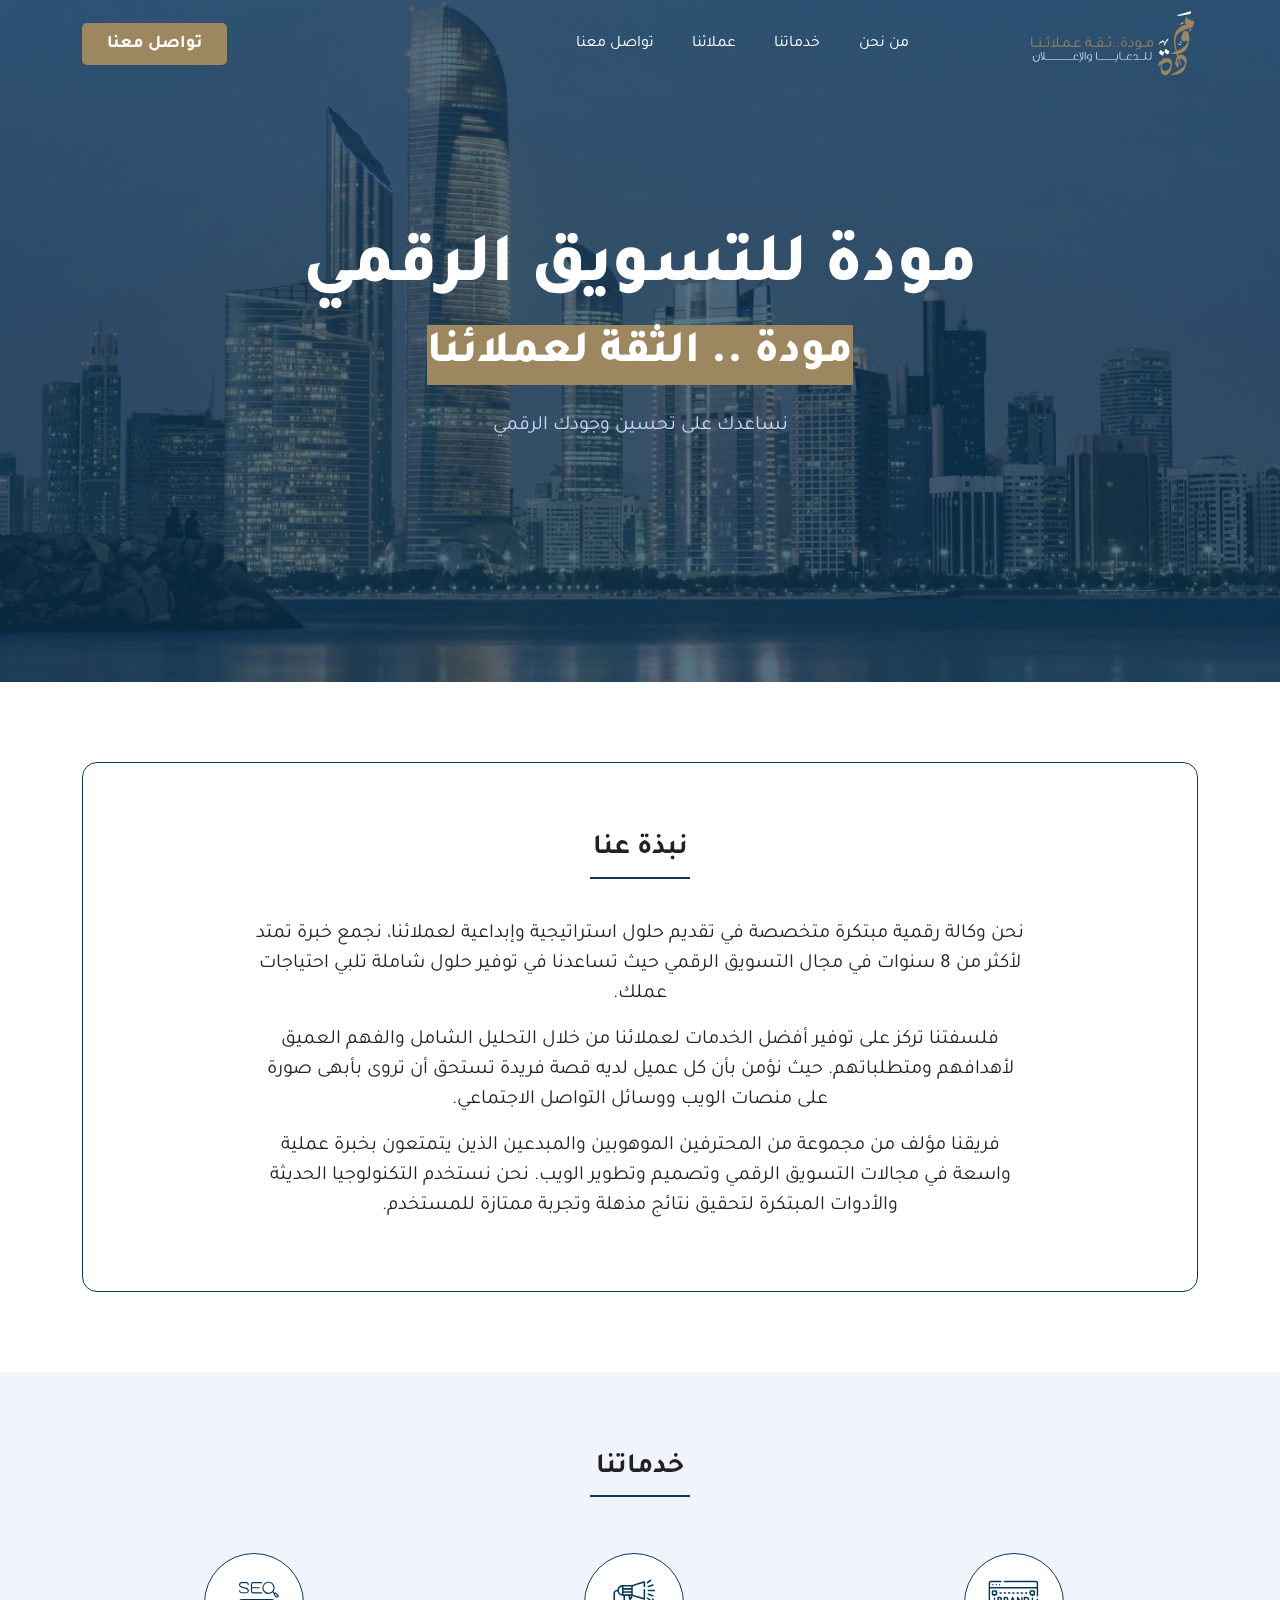
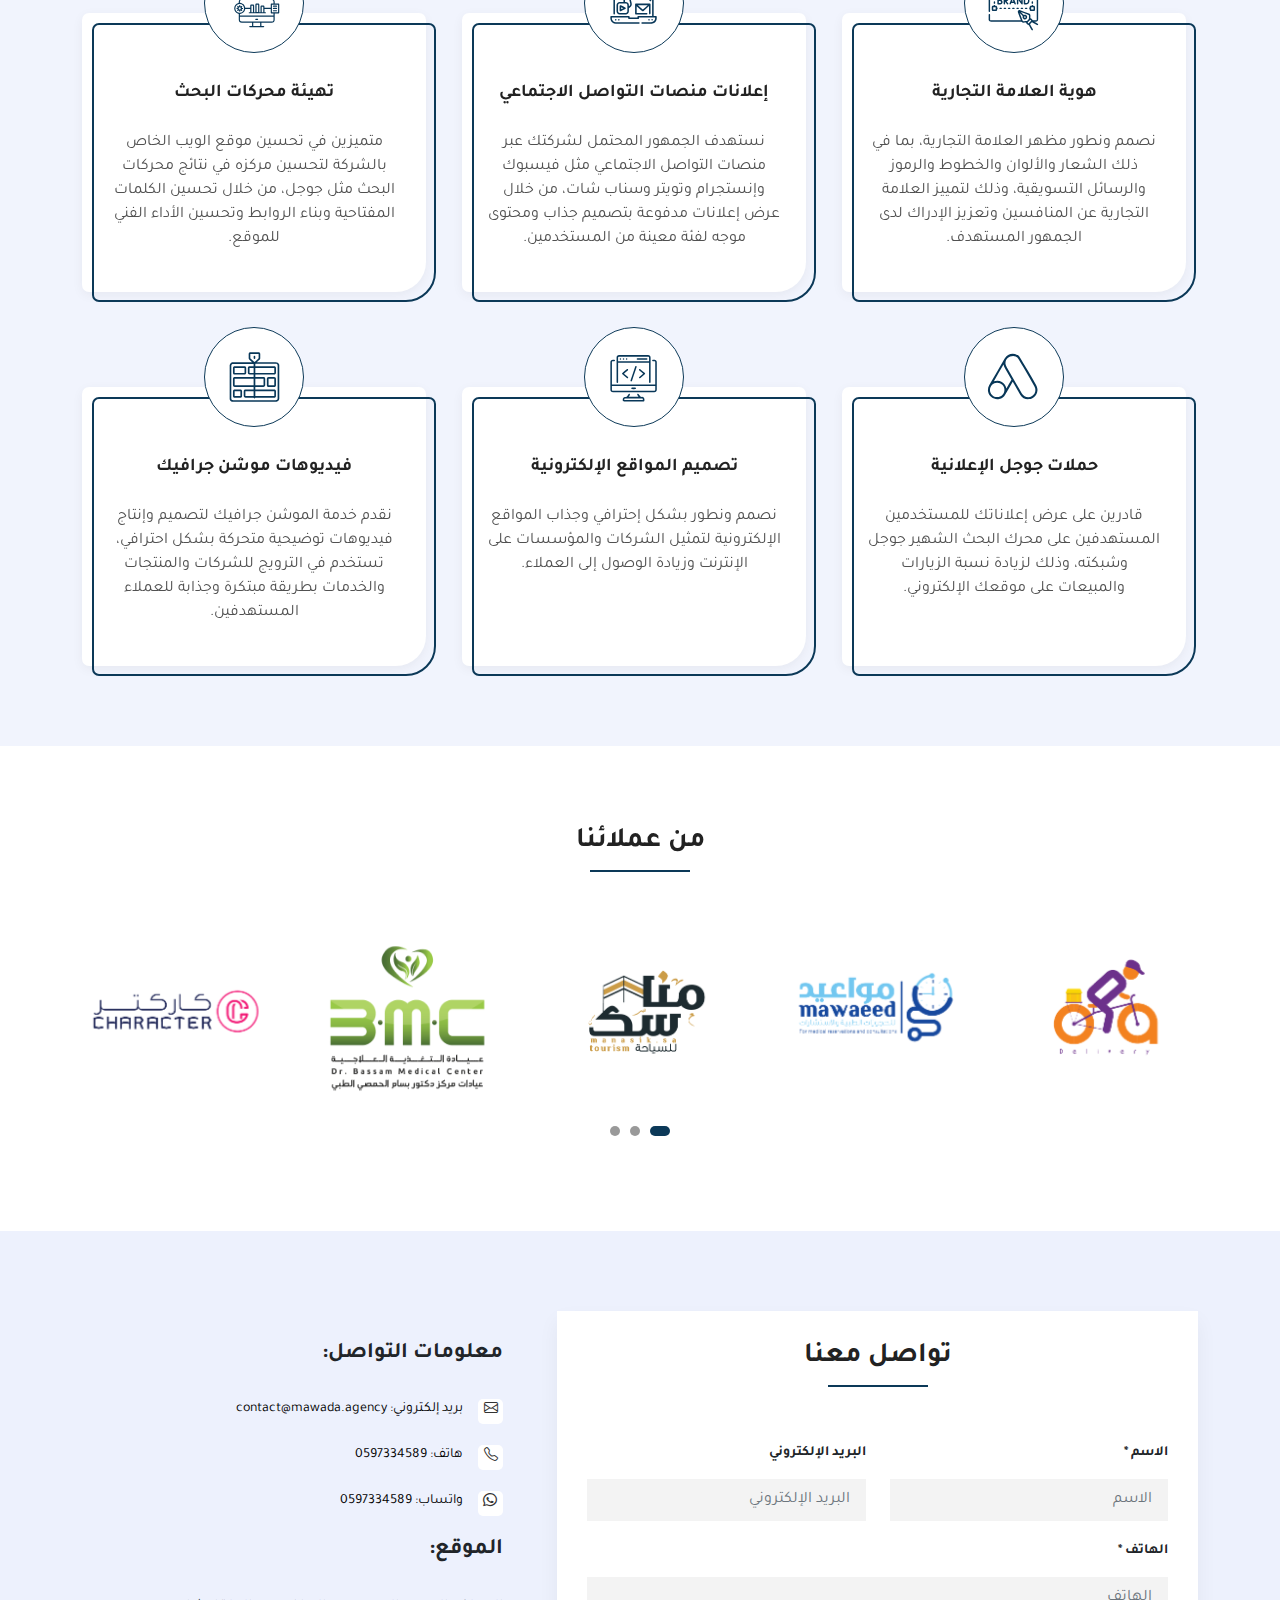
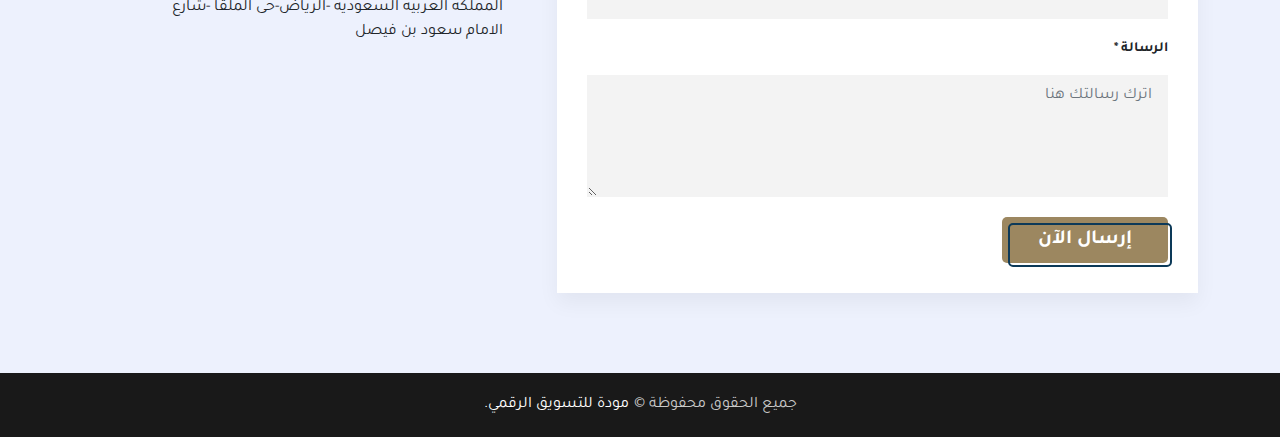
<file: index.html>
<!DOCTYPE html>
<html lang="ar" dir="rtl">
  <head>
    <meta charset="UTF-8">
    <meta name="description" content="نحن وكالة رقمية مبتكرة متخصصة في تقديم حلول استراتيجية وإبداعية لعملائنا، نجمع خبرة تمتد لأكثر من 8 سنوات في مجال التسويق الرقمي حيث تساعدنا في توفير حلول شاملة تلبي احتياجات عملك.">
    <meta http-equiv="Content-Type" content="text/html; charset=utf-8">
    <meta name="keywords" content="">
    <meta name="viewport" content="width=device-width, initial-scale=1.0">
    <link rel="shortcut icon" href="../images/favicon.svg"><!--[if lt IE 9]>
<script src="//cdnjs.cloudflare.com/ajax/libs/html5shiv/r29/html5.min.js">
</script>
<![endif]-->
    <title>مودة | الرئيسية</title>
    <link rel="preconnect" href="https://fonts.gstatic.com" crossorigin>
    <link href="https://fonts.googleapis.com/css2?family=Tajawal:wght@500;700&amp;display=swap" rel="stylesheet">
    <link rel="stylesheet" href="css/style.css">
  </head>
  <body>
    <div class="main-wrapper">
      <!--header-->
      <header> 
        <!--navbar desktop-->
        <nav class="navbar main-nav navbar-expand-lg">
          <div class="container"><a class="navbar-brand" href="/"> <img class="white" src="images/white-logo.svg" alt="مودة"><img class="colored" src="images/logo.svg" alt="مودة"></a>
            <div class="collapse navbar-collapse" id="navbarNav">
              <ul class="navbar-nav">
                <li class="nav-item"><a class="nav-link" href="#about">من نحن</a></li>
                <li class="nav-item"><a class="nav-link" href="#services">خدماتنا</a></li>
                <li class="nav-item"><a class="nav-link" href="#clients">عملائنا</a></li>
                <li class="nav-item"><a class="nav-link" href="#contact">تواصل معنا</a></li>
              </ul>
            </div><a class="phone-number d-none d-sm-block" href="tel:0597334589">تواصل معنا</a>
            <button class="navbar-toggler" type="button" data-bs-toggle="offcanvas" data-bs-target="#side_menu" aria-controls="side_menu" aria-expanded="false" aria-label="Toggle navigation">
              <div class="hamburger-menu"><span></span><span></span><span></span></div>
            </button>
          </div>
        </nav>
        <!--navbar desktop-->
        <!--side menu in mobile only-->
        <div class="offcanvas offcanvas-start" id="side_menu" data-bs-scroll="true" tabindex="-1" aria-labelledby="side_menu_label">
          <div class="offcanvas-header">
            <button class="btn-close btn-close-dark" type="button" data-bs-dismiss="offcanvas" data-bs-target="#side_menu" aria-controls="side_menu" aria-label="Close"></button>
          </div>
          <div class="offcanvas-body">
            <div class="navbar">
              <div class="collapsed navbar-collapse" id="navbarNavSide">
                <ul class="navbar-nav">
                  <li class="nav-item"><a class="nav-link" href="#about">من نحن</a></li>
                  <li class="nav-item"><a class="nav-link" href="#services">خدماتنا</a></li>
                  <li class="nav-item"><a class="nav-link" href="#clients">عملائنا</a></li>
                  <li class="nav-item"><a class="nav-link" href="#contact">تواصل معنا</a></li>
                </ul>
              </div>
            </div>
          </div>
        </div>
        <!--side menu in mobile only-->
      </header>
      <!--header-->
      <!--main slider-->
      <section class="main-slider">
        <div class="main-slider-content">
          <div class="container">
            <div class="slider-text">
              <h1>مودة للتسويق الرقمي<br><span class="diff-color">مودة .. الثقة لعملائنا</span></h1>
              <p>نساعدك على تحسين وجودك الرقمي</p>
            </div>
          </div>
        </div>
      </section>
      <!--main slider-->
      <!--about-->
      <section class="about" id="about">
        <div class="container">
          <div class="content">
            <div class="main-title">
              <h2>نبذة عنا<span class="line"></span></h2>
            </div>
            <div class="about-content">
              <div class="about-text">
                <p class="mb-3">نحن وكالة رقمية مبتكرة متخصصة في تقديم حلول استراتيجية وإبداعية لعملائنا، نجمع خبرة تمتد لأكثر من 8 سنوات في مجال التسويق الرقمي حيث تساعدنا في توفير حلول شاملة تلبي احتياجات عملك.</p>
                <p class="mb-3">فلسفتنا تركز على توفير أفضل الخدمات لعملائنا من خلال التحليل الشامل والفهم العميق لأهدافهم ومتطلباتهم. حيث نؤمن بأن كل عميل لديه قصة فريدة تستحق أن تروى بأبهى صورة على منصات الويب ووسائل التواصل الاجتماعي.</p>
                <p>فريقنا مؤلف من مجموعة من المحترفين الموهوبين والمبدعين الذين يتمتعون بخبرة عملية واسعة في مجالات التسويق الرقمي وتصميم وتطوير الويب. نحن نستخدم التكنولوجيا الحديثة والأدوات المبتكرة لتحقيق نتائج مذهلة وتجربة ممتازة للمستخدم.</p>
              </div>
            </div>
          </div>
        </div>
      </section>
      <!--about-->
      <!--services-->
      <section class="services" id="services">
        <div class="container">
          <div class="main-title">
            <h2>خدماتنا<span class="line"></span></h2>
          </div>
          <div class="services-content">
            <div class="row justify-content-center">
              <div class="box col-lg-4 col-md-6">
                <div class="services-box">
                  <div class="icon"><img class="img-fluid" src="images/services/01.svg" alt="هوية العلامة التجارية"></div>
                  <div class="text">
                    <h3 class="subtitle">هوية العلامة التجارية</h3>
                    <p class="details">نصمم ونطور مظهر العلامة التجارية، بما في ذلك الشعار والألوان والخطوط والرموز والرسائل التسويقية، وذلك لتمييز العلامة التجارية عن المنافسين وتعزيز الإدراك لدى الجمهور المستهدف.</p>
                  </div>
                </div>
              </div>
              <div class="box col-lg-4 col-md-6">
                <div class="services-box">
                  <div class="icon"><img class="img-fluid" src="images/services/03.svg" alt="إعلانات منصات التواصل الاجتماعي"></div>
                  <div class="text">
                    <h3 class="subtitle">إعلانات منصات التواصل الاجتماعي</h3>
                    <p class="details">نستهدف الجمهور المحتمل لشركتك عبر منصات التواصل الاجتماعي مثل فيسبوك وإنستجرام وتويتر وسناب شات، من خلال عرض إعلانات مدفوعة بتصميم جذاب ومحتوى موجه لفئة معينة من المستخدمين.</p>
                  </div>
                </div>
              </div>
              <div class="box col-lg-4 col-md-6">
                <div class="services-box">
                  <div class="icon"><img class="img-fluid" src="images/services/04.svg" alt="تهيئة محركات البحث"></div>
                  <div class="text">
                    <h3 class="subtitle">تهيئة محركات البحث</h3>
                    <p class="details">متميزين في تحسين موقع الويب الخاص بالشركة لتحسين مركزه في نتائج محركات البحث مثل جوجل، من خلال تحسين الكلمات المفتاحية وبناء الروابط وتحسين الأداء الفني للموقع.</p>
                  </div>
                </div>
              </div>
              <div class="box col-lg-4 col-md-6">
                <div class="services-box">
                  <div class="icon"><img class="img-fluid" src="images/services/05.svg" alt="حملات جوجل الإعلانية"></div>
                  <div class="text">
                    <h3 class="subtitle">حملات جوجل الإعلانية</h3>
                    <p class="details">قادرين على عرض إعلاناتك للمستخدمين المستهدفين على محرك البحث الشهير جوجل وشبكته، وذلك لزيادة نسبة الزيارات والمبيعات على موقعك الإلكتروني.</p>
                  </div>
                </div>
              </div>
              <div class="box col-lg-4 col-md-6">
                <div class="services-box">
                  <div class="icon"><img class="img-fluid" src="images/services/06.svg" alt="تصميم المواقع الإلكترونية"></div>
                  <div class="text">
                    <h3 class="subtitle">تصميم المواقع الإلكترونية</h3>
                    <p class="details">نصمم ونطور بشكل إحترافي وجذاب المواقع الإلكترونية لتمثيل الشركات والمؤسسات على الإنترنت وزيادة الوصول إلى العملاء.</p>
                  </div>
                </div>
              </div>
              <div class="box col-lg-4 col-md-6">
                <div class="services-box">
                  <div class="icon"><img class="img-fluid" src="images/services/07.svg" alt="فيديوهات موشن جرافيك"></div>
                  <div class="text">
                    <h3 class="subtitle">فيديوهات موشن جرافيك</h3>
                    <p class="details">نقدم خدمة الموشن جرافيك لتصميم وإنتاج فيديوهات توضيحية متحركة بشكل احترافي، تستخدم في الترويج للشركات والمنتجات والخدمات بطريقة مبتكرة وجذابة للعملاء المستهدفين.</p>
                  </div>
                </div>
              </div>
            </div>
          </div>
        </div>
      </section>
      <!--services-->
      <!--clients-->
      <!--clients-->
      <!--clients-->
      <section class="clients" id="clients">
        <div class="container">
          <div class="main-title">
            <h2>من عملائنا<span class="line"></span></h2>
          </div>
          <div class="content">
            <div class="clients-carousel owl-carousel owl-theme">
              <div class="item"><img class="img-fluid" src="images/clients/01.png" alt=""></div>
              <div class="item"><img class="img-fluid" src="images/clients/02.png" alt=""></div>
              <div class="item"><img class="img-fluid" src="images/clients/03.png" alt=""></div>
              <div class="item"><img class="img-fluid" src="images/clients/04.png" alt=""></div>
              <div class="item"><img class="img-fluid" src="images/clients/05.png" alt=""></div>
              <div class="item"><img class="img-fluid" src="images/clients/06.png" alt=""></div>
              <div class="item"><img class="img-fluid" src="images/clients/07.png" alt=""></div>
              <div class="item"><img class="img-fluid" src="images/clients/08.png" alt=""></div>
              <div class="item"><img class="img-fluid" src="images/clients/09.png" alt=""></div>
              <div class="item"><img class="img-fluid" src="images/clients/10.png" alt=""></div>
              <div class="item"><img class="img-fluid" src="images/clients/11.png" alt=""></div>
              <div class="item"><img class="img-fluid" src="images/clients/12.png" alt=""></div>
            </div>
          </div>
        </div>
      </section>
      <!--clients-->
      <!--contact us-->
      <section class="contact" id="contact">
        <div class="container">
          <div class="content">
            <div class="row">
              <div class="col-md-7">
                <div class="contact-form">
                  <div class="main-title">
                    <h2>تواصل معنا<span class="line"></span></h2>
                  </div>
                  <form action="send.php" method="POST">
                    <div class="row">
                      <div class="col-lg-6">
                        <div class="form-group">
                          <label for="">الاسم *</label>
                          <input class="form-control" type="text" name="name" placeholder="الاسم" required>
                        </div>
                      </div>
                      <div class="col-lg-6">
                        <div class="form-group">
                          <label for="">البريد الإلكتروني</label>
                          <input class="form-control" type="email" name="email" placeholder="البريد الإلكتروني">
                        </div>
                      </div>
                      <div class="col-lg-12">
                        <div class="form-group">
                          <label for="">الهاتف *</label>
                          <input class="form-control" type="number" name="phone" placeholder="الهاتف" required>
                        </div>
                      </div>
                      <div class="col-lg-12">
                        <div class="form-group">
                          <label for="">الرسالة *</label>
                          <textarea class="form-control" name="message" rows="5" placeholder="اترك رسالتك هنا"></textarea>
                        </div>
                      </div>
                    </div>
                    <div class="contact-btn">
                      <button class="btn" type="submit">إرسال الآن</button>
                    </div>
                  </form>
                </div>
              </div>
              <div class="col-md-5 col-lg">
                <div class="info">
                  <div class="contact-info">
                    <h2>معلومات التواصل:</h2>
                    <ul> 
                      <li> <i class="bi bi-envelope"> </i><a href="mailto:contact@mawada.agency">بريد إلكتروني: contact@mawada.agency</a></li>
                      <li> <i class="bi bi-telephone"></i><a href="tel:0597334589" dir="ltr">هاتف: 0597334589</a></li>
                      <li> <i class="bi bi-whatsapp"></i><a href="tel:0597334589" dir="ltr">واتساب: 0597334589</a></li>
                    </ul>
                  </div>
                  <div class="social-media">
                    <h2>الموقع:</h2>
                    <p>المملكه العربيه السعوديه -الرياض-حى الملقا -شارع الامام سعود بن فيصل</p>
                  </div>
                </div>
              </div>
            </div>
          </div>
        </div>
      </section>
      <!--contact us-->
      <!--footer part-->
      <footer>
        <div class="copyright"> 
          <div class="copy-text">
            <p>جميع الحقوق محفوظة &copy;<a href="https://mawada.agency/">مودة للتسويق الرقمي.</a></p>
          </div>
        </div>
      </footer>
      <!--footer part-->
    </div>
    <!--scripts-->
    <script src="js/jquery.min.js" type="text/javascript"></script>
    <script src="js/bootstrap.bundle.min.js" type="text/javascript"></script>
    <script src="js/owl.carousel.min.js" type="text/javascript"></script>
    <script src="js/jquery.ripples-min.js" type="text/javascript"></script>
    <script src="js/script.js" type="text/javascript" self></script>
    <script async="" src="https://d2mpatx37cqexb.cloudfront.net/delightchat-whatsapp-widget/embeds/embed.min.js"></script>
    <script>
      var wa_btnSetting = {"btnColor":"#16BE45","ctaText":"","cornerRadius":40,"marginBottom":20,"marginLeft":20,"marginRight":20,"btnPosition":"left","whatsAppNumber":"9660597334589","welcomeMessage":"أهلا","zIndex":999999,"btnColorScheme":"light"};
      window.onload = () => {
      _waEmbed(wa_btnSetting);
      };
    </script>
  </body>
</html>
</file>
